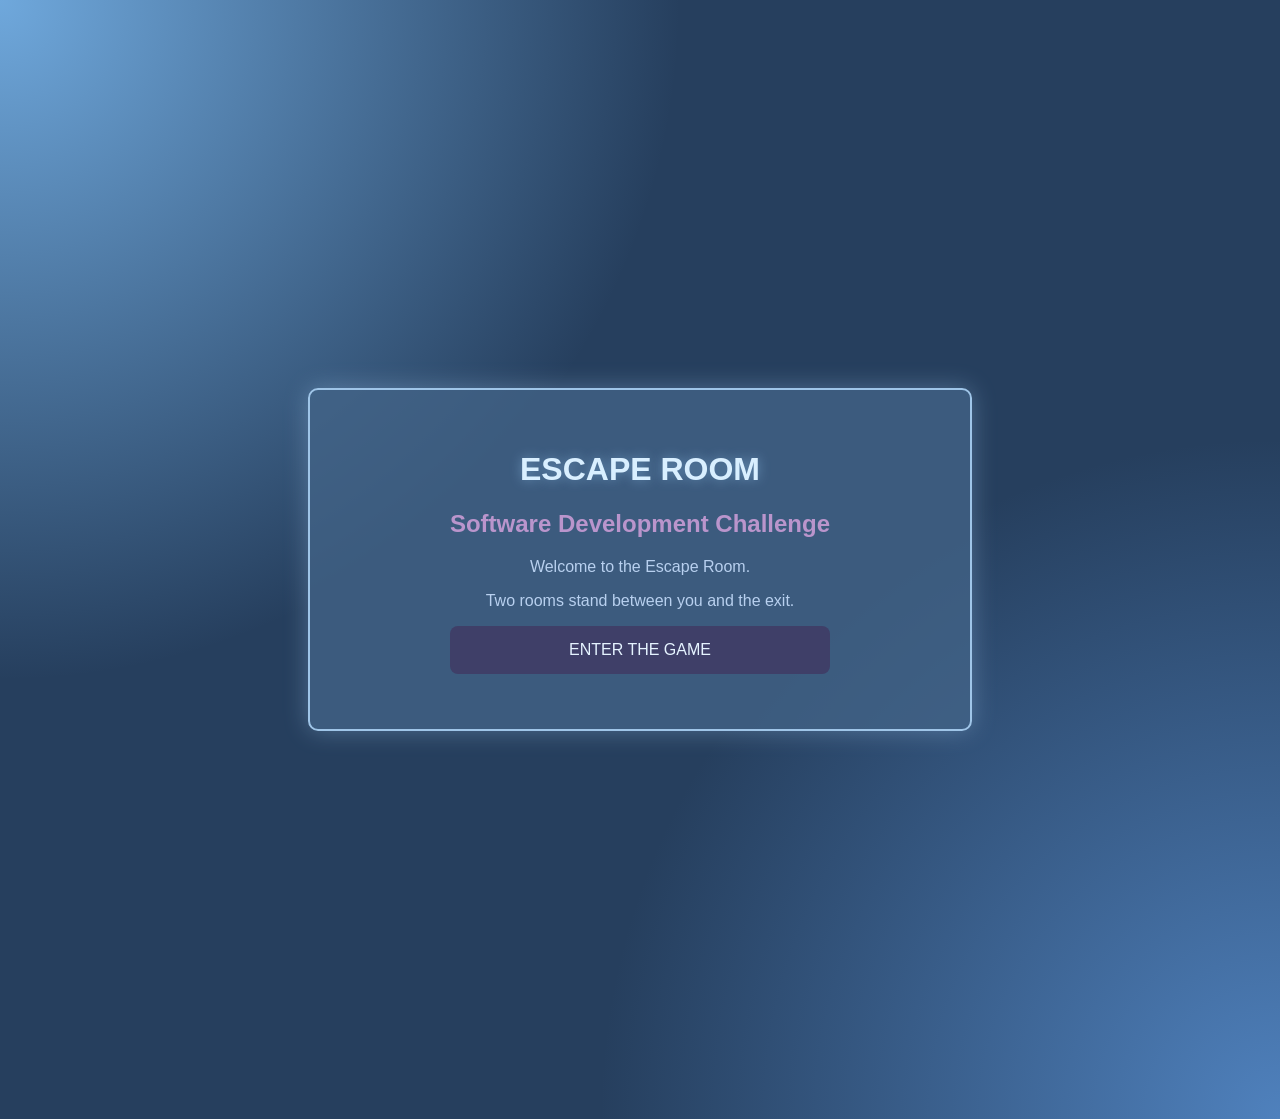
<file: escape-room/index.html>
<!DOCTYPE html>
<html lang="en">
<head>
    <meta charset="UTF-8">
    <title>Escape Room</title>
    <link rel="stylesheet" href="style.css">
</head>
<body>
    <div class="room">
        <h1>ESCAPE ROOM</h1>
        <h2>Software Development Challenge</h2>
        <p>
            Welcome to the Escape Room.
        </p>
        <p>
            Two rooms stand between you and the exit.
        </p>
        <a class="button" href="room1.html">
            ENTER THE GAME
        </a>
    </div>
</body>
</html>
</file>
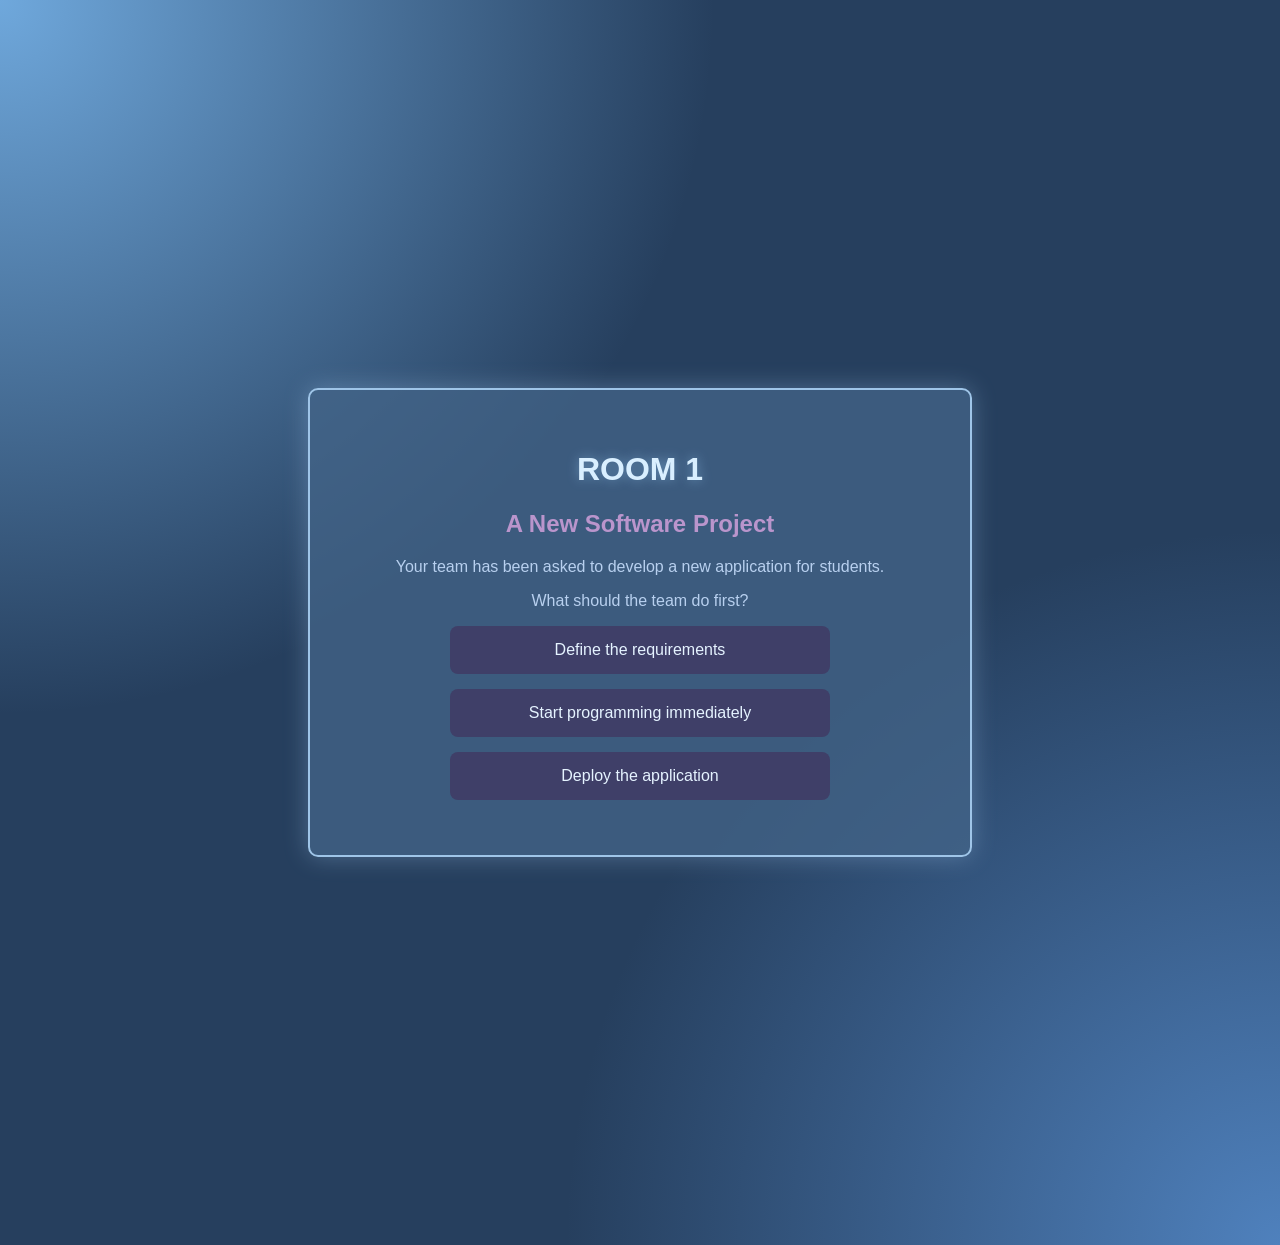
<file: escape-room/room1.html>
<!DOCTYPE html>
<html lang="en">
<head>
    <meta charset="UTF-8">
    <title>Room 1</title>
    <link rel="stylesheet" href="style.css">
</head>
<body>
    <div class="room">
        <h1>ROOM 1</h1>
        <h2>A New Software Project</h2>
        <p>
            Your team has been asked to develop
            a new application for students.
        </p>
        <p>
            What should the team do first?
        </p>
        <a class="button" href="room2.html">
            Define the requirements
        </a>
        <a class="button" href="wrong1.html">
            Start programming immediately
        </a>
        <a class="button" href="wrong1.html">
            Deploy the application
        </a>
    </div>
</body>
</html>
</file>
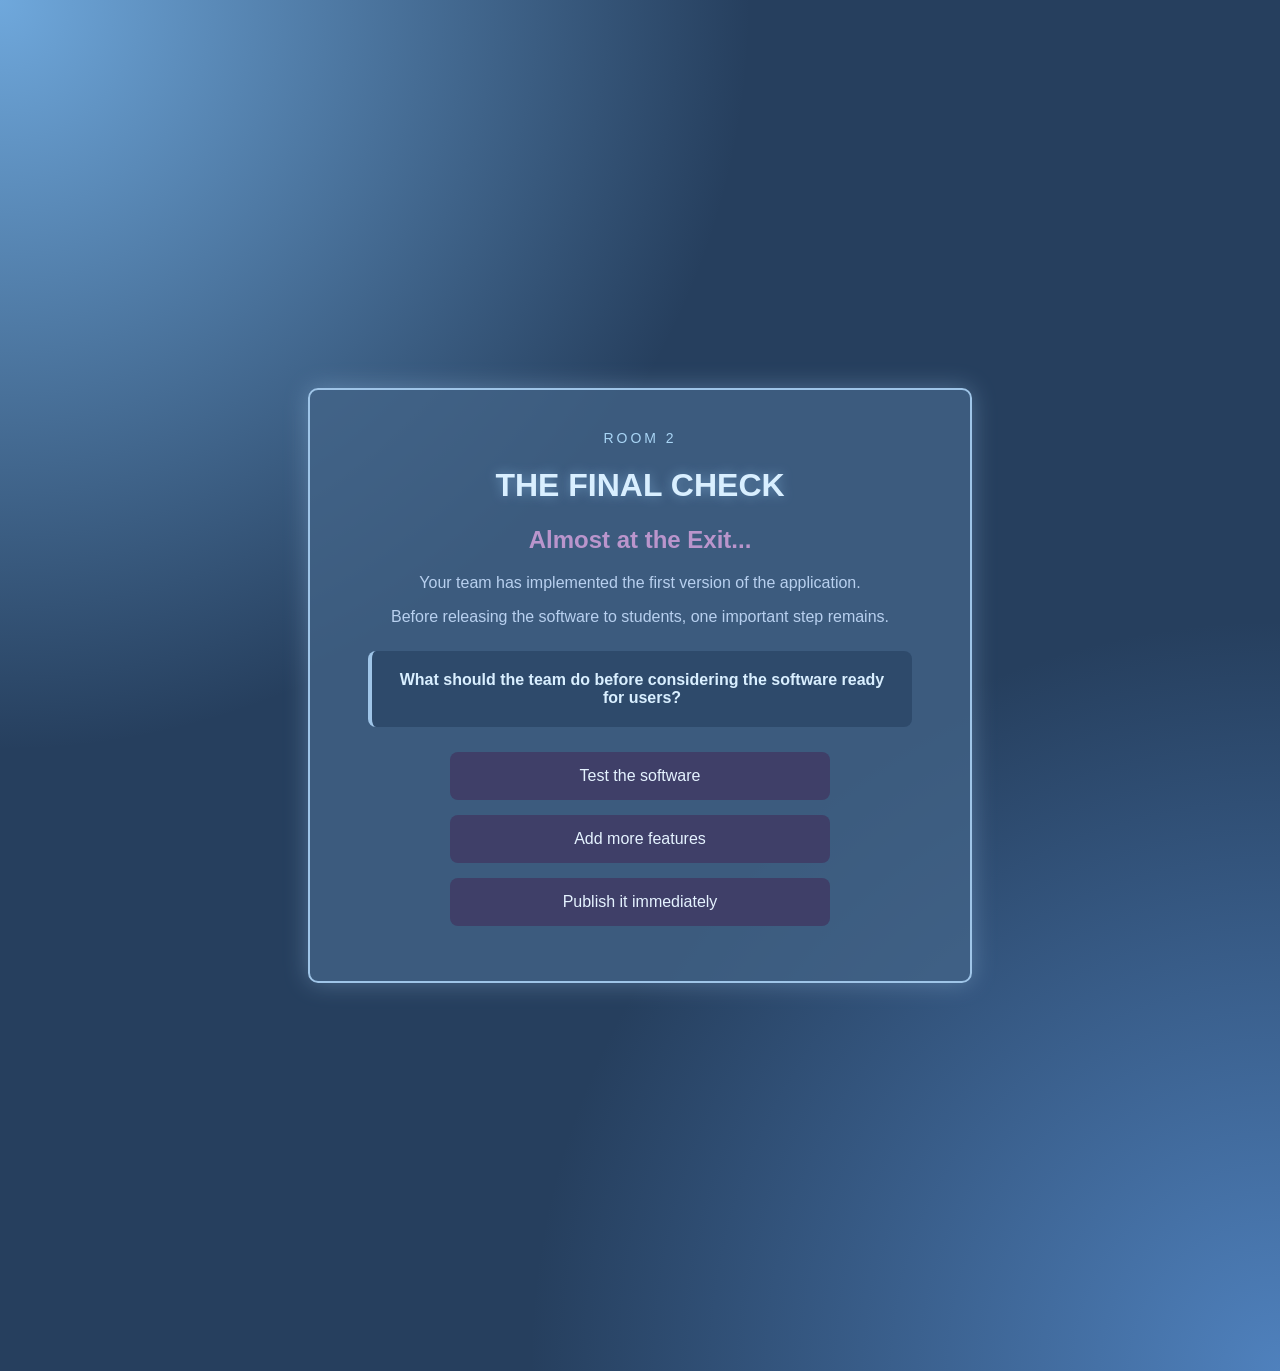
<file: escape-room/room2.html>
<!DOCTYPE html>
<html lang="en">

<head>
    <meta charset="UTF-8">
    <title>Room 2</title>
    <link rel="stylesheet" href="style.css">
</head>

<body>

    <div class="room">

        <div class="room-number">
            ROOM 2
        </div>

        <h1>THE FINAL CHECK</h1>

        <h2>Almost at the Exit...</h2>

        <p>
            Your team has implemented the first version
            of the application.
        </p>

        <p>
            Before releasing the software to students,
            one important step remains.
        </p>

        <div class="question-box">
            <strong>
                What should the team do before considering
                the software ready for users?
            </strong>
        </div>

        <div class="door-choice">

            <a class="button" href="victory.html">
                Test the software
            </a>

            <a class="button" href="wrong2.html">
                Add more features
            </a>

            <a class="button" href="wrong2.html">
                Publish it immediately
            </a>

        </div>

    </div>

</body>
</html>
</file>
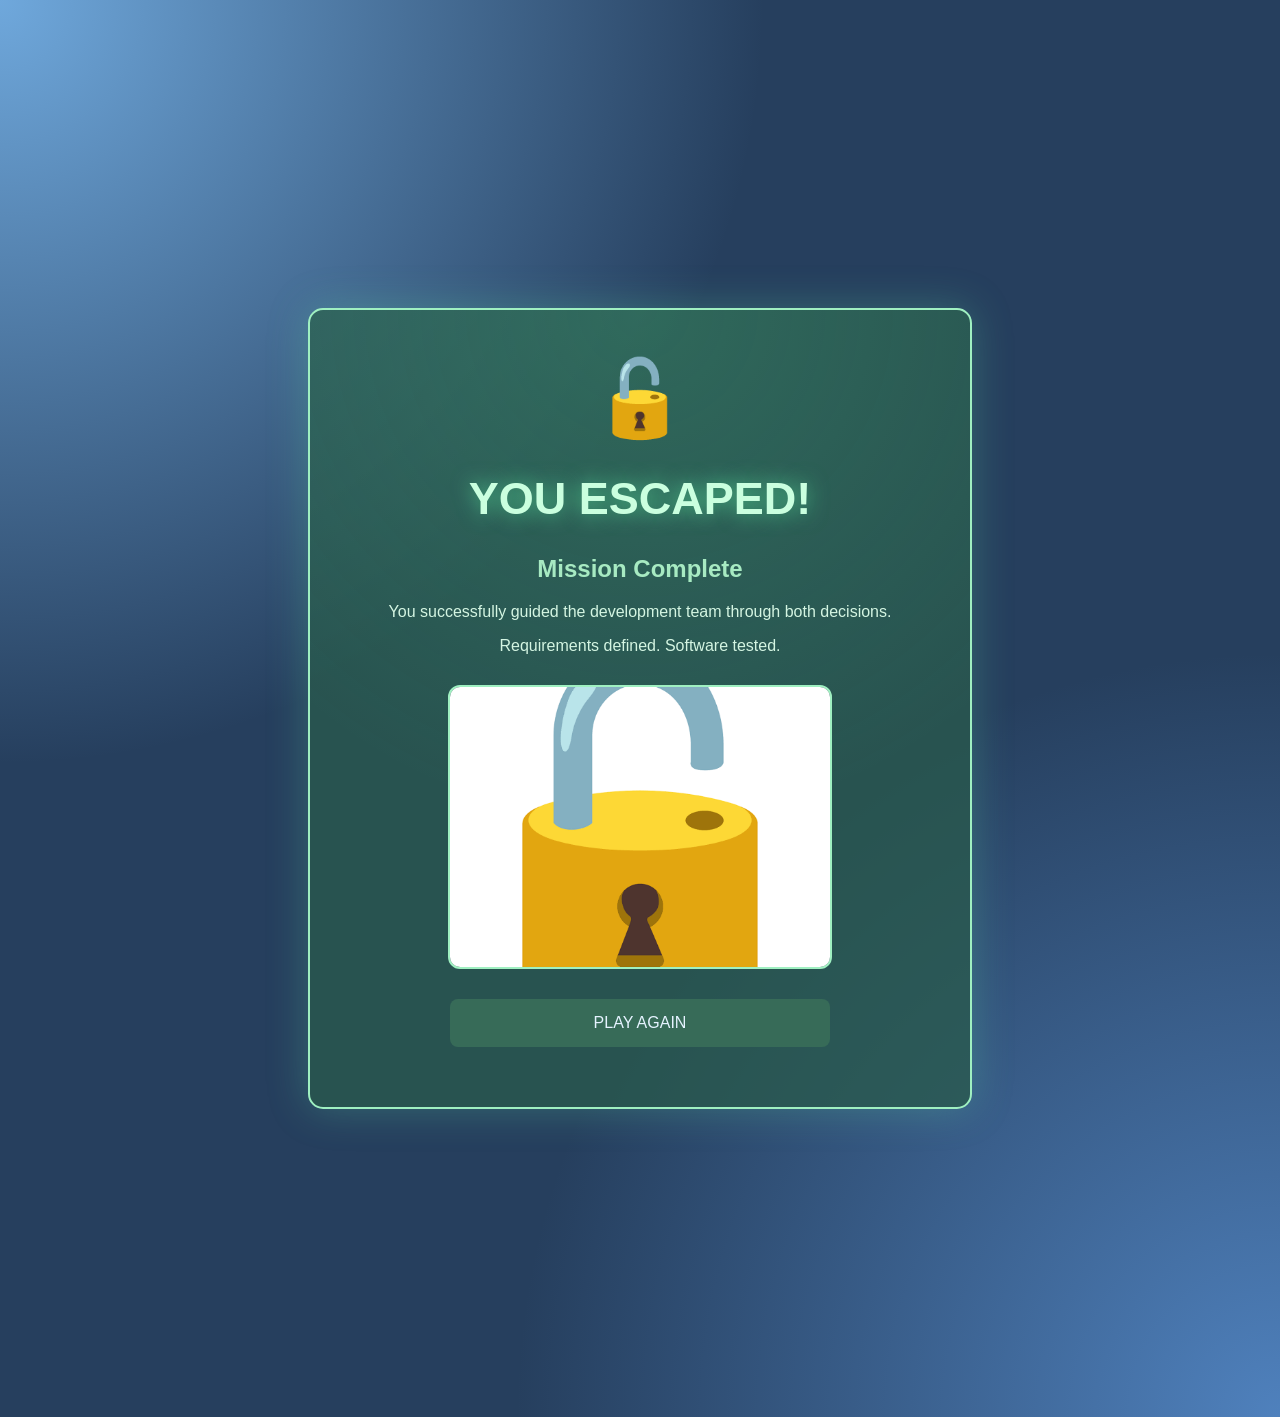
<file: escape-room/victory.html>
<!DOCTYPE html>
<html lang="en">

<head>
    <meta charset="UTF-8">
    <title>You Escaped!</title>
    <link rel="stylesheet" href="style.css">
</head>

<body>

    <div class="victory-room">

        <div class="victory-icon" id="victoryIcon">
            🔓
        </div>

        <h1 class="victory-title">
            YOU ESCAPED!
        </h1>

        <h2>
            Mission Complete
        </h2>

        <p>
            You successfully guided the development team
            through both decisions.
        </p>

        <p>
            Requirements defined. Software tested.
        </p>

        <div class="exit-door" id="exitDoor">

            <img
                src="images/victory.jpg"
                alt="Open exit door"
            >

            <div class="escape-message">
                <span>✓</span>
                EXIT UNLOCKED
            </div>

        </div>

        <a class="button victory-button" href="index.html">
            PLAY AGAIN
        </a>

    </div>

    <script src="script.js"></script>

</body>
</html>
</file>
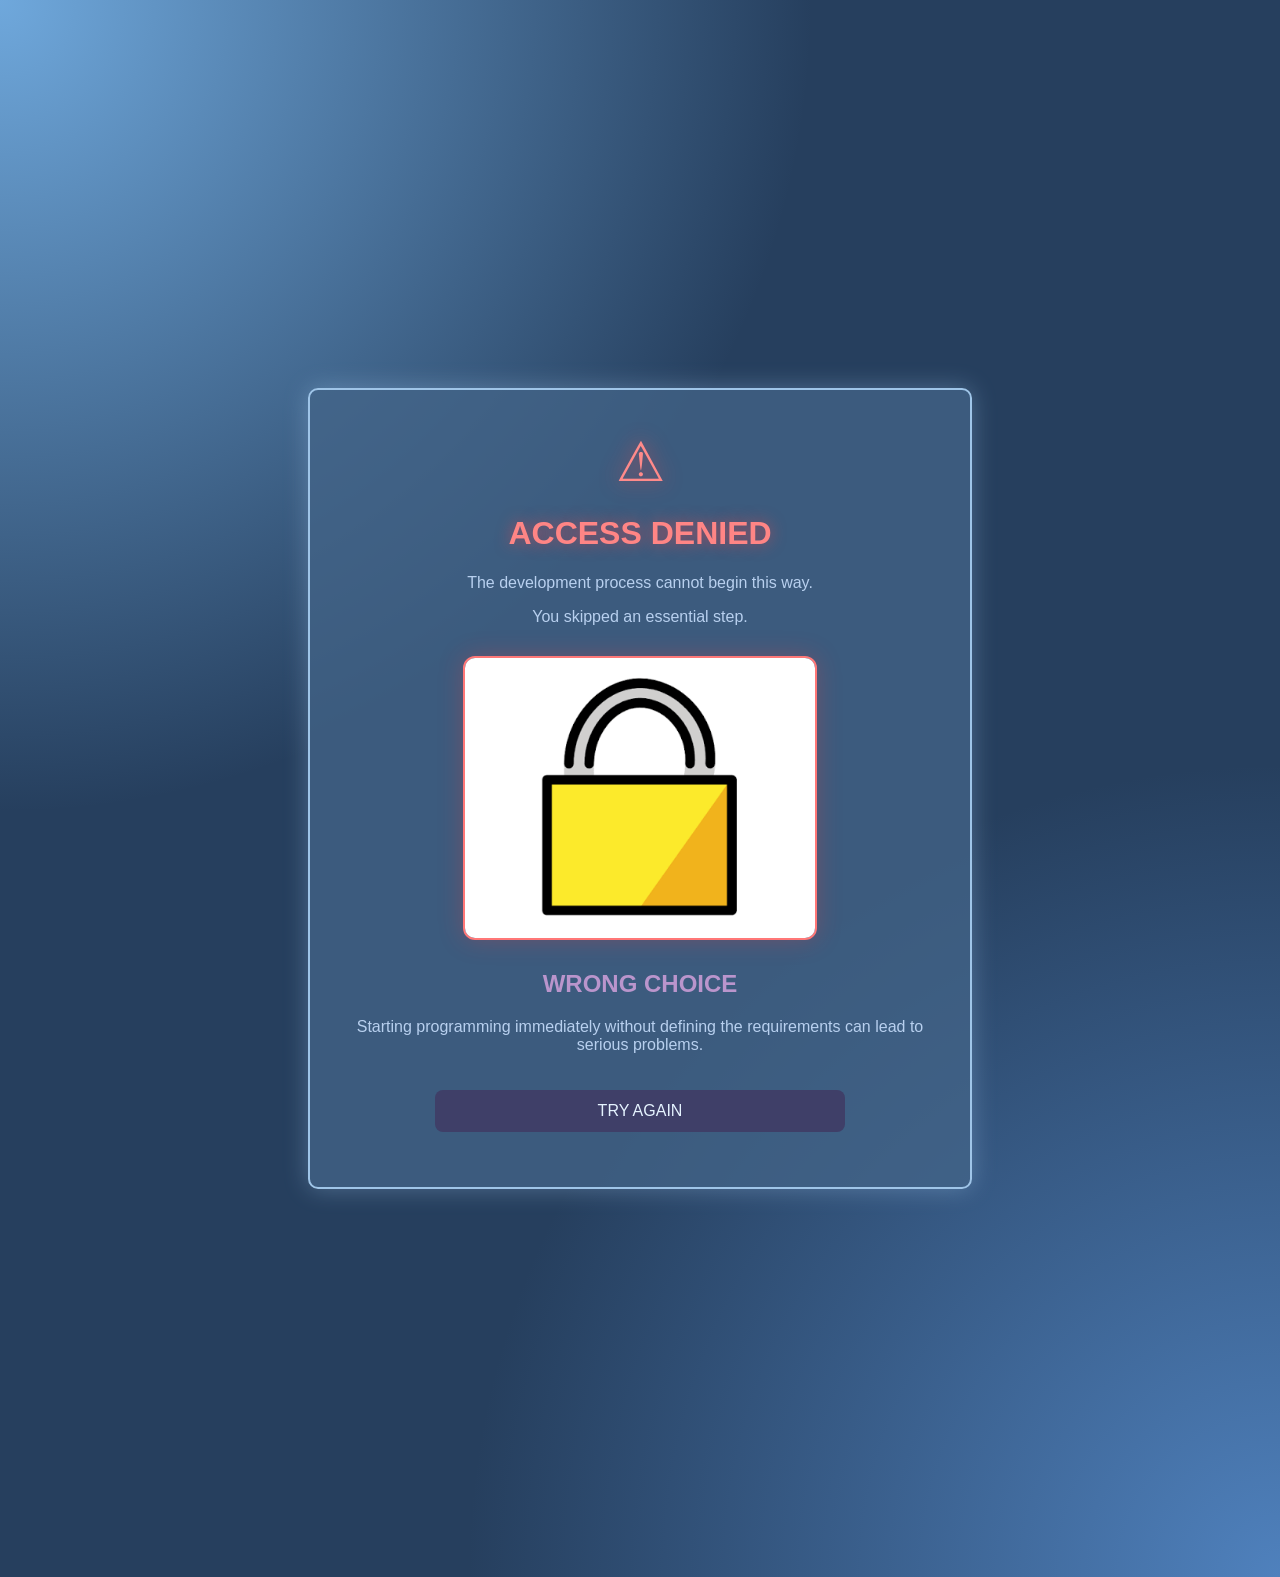
<file: escape-room/wrong1.html>
<!DOCTYPE html>
<html lang="en">

<head>
    <meta charset="UTF-8">
    <title>Access Denied</title>
    <link rel="stylesheet" href="style.css">
</head>

<body>

    <div class="room denied-room">

        <div class="warning-symbol">
            ⚠
        </div>

        <h1 class="denied-title">
            ACCESS DENIED
        </h1>

        <p>
            The development process cannot begin this way.
        </p>

        <p>
            You skipped an essential step.
        </p>

        <div class="interactive-door" id="wrongDoor">

            <img
                src="images/wrong1.jpg"
                alt="Locked door"
            >

            <div class="door-message">

                <span>🔒</span>

                <strong>DOOR LOCKED</strong>

                <small>
                    Wrong decision
                </small>

            </div>

        </div>

        <div class="error-message">

            <h2>WRONG CHOICE</h2>

            <p>
                Starting programming immediately
                without defining the requirements
                can lead to serious problems.
            </p>

        </div>

        <a class="button back-button" href="room1.html">
            TRY AGAIN
        </a>

    </div>

    <script src="script.js"></script>

</body>
</html>
</file>
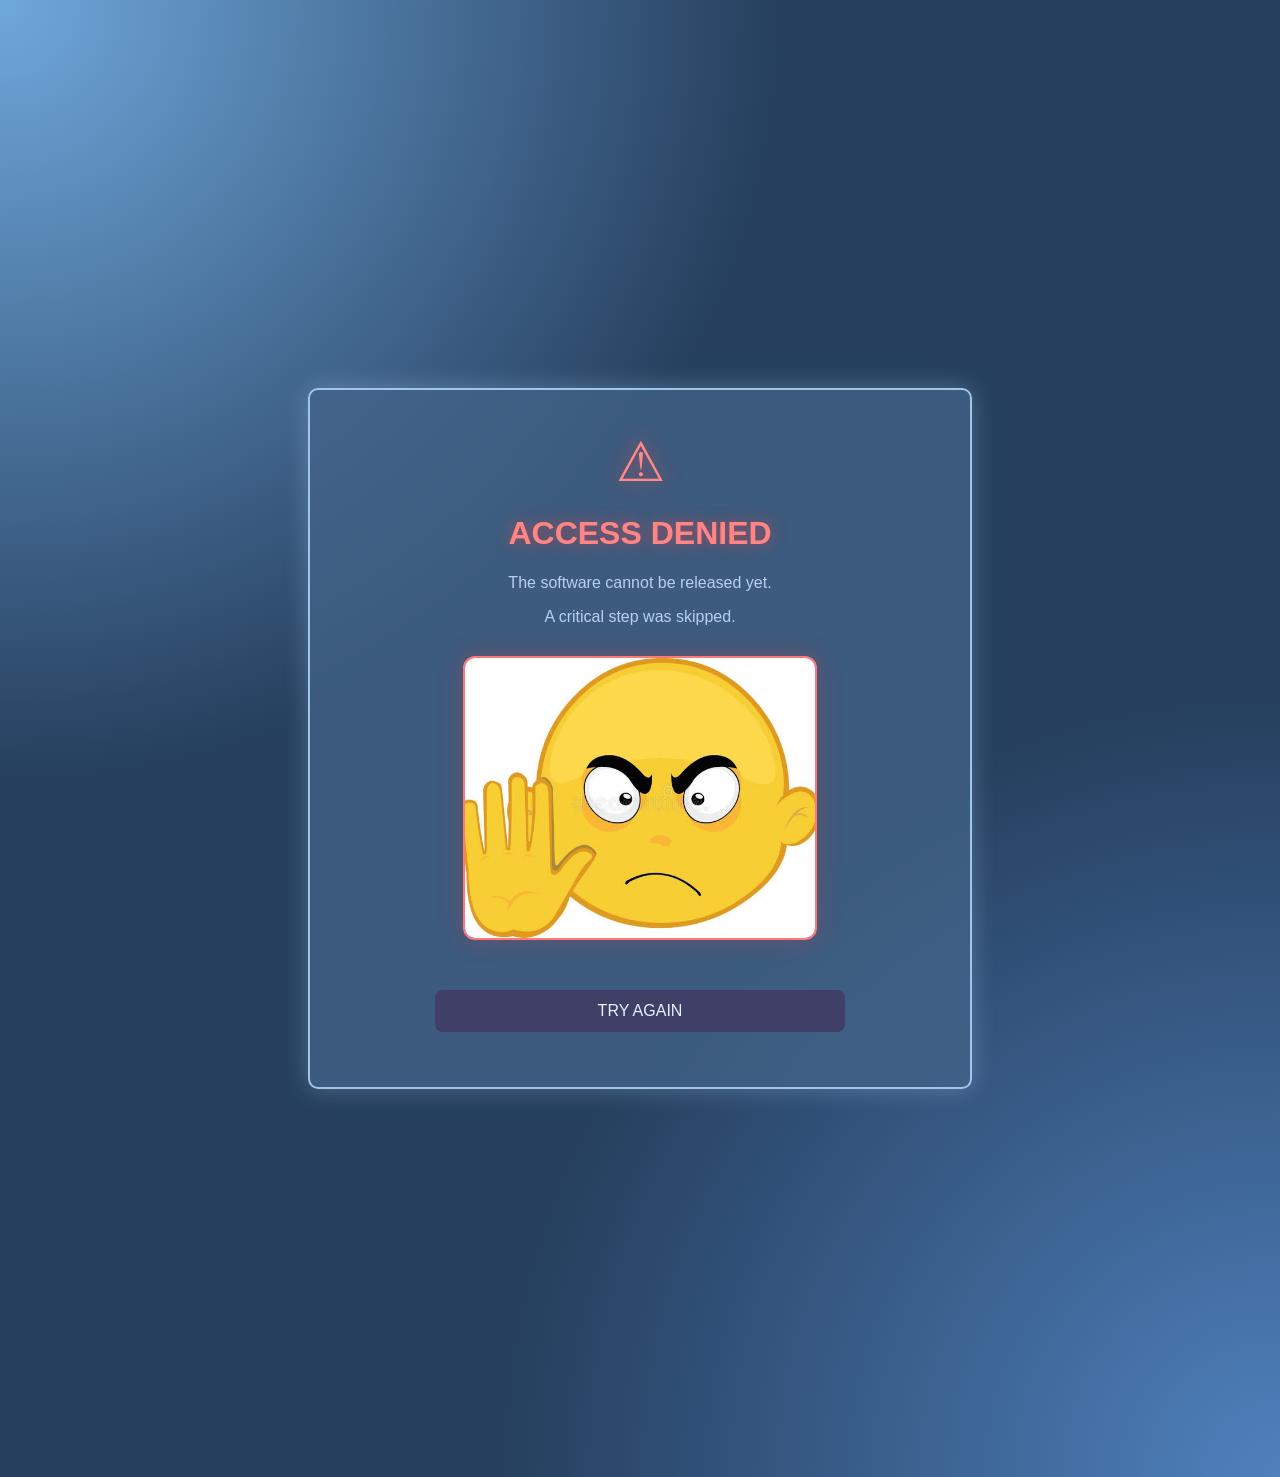
<file: escape-room/wrong2.html>
<!DOCTYPE html>
<html lang="en">

<head>
    <meta charset="UTF-8">
    <title>Access Denied</title>
    <link rel="stylesheet" href="style.css">
</head>

<body>

    <div class="room denied-room">

        <div class="warning-symbol">
            ⚠
        </div>

        <h1 class="denied-title">
            ACCESS DENIED
        </h1>

        <p>
            The software cannot be released yet.
        </p>

        <p>
            A critical step was skipped.
        </p>

        <div class="interactive-door wrong-door" id="wrongDoor">

            <img
                src="images/wrong2.jpg"
                alt="Locked door"
            >

            <div class="door-message">
                <span>🔒</span>
                <strong>DOOR LOCKED</strong>
                <small>Wrong decision</small>
            </div>

        </div>

        <a class="button back-button" href="room2.html">
            TRY AGAIN
        </a>

    </div>

    <script src="script.js"></script>

</body>
</html>
</file>
<file: escape-room/style.css>
body {
    color: #ba95cc;
    font-family: Arial, sans-serif;
    text-align: center;
    background: radial-gradient(circle at top left,#6fa8dc,transparent 40%),
    radial-gradient(circle at bottom right,#4f81bd,transparent 40%),
    #263f5e;
    display:flex;
    justify-content: center;
    align-items: center;
    padding:300px;
    
}
h1{
    color:#d9efff;
    text-shadow: 0 0 12px rgba(160,210,255,0.45);
}
body p{
    color: #b8d0ef;
}
.room {
    width: 600px;
    margin: 80px auto;
    padding: 40px;
    border: 2px solid #9fc5e8;
    border-radius: 10px;
    background-color: rgba(67,101,137,0.75);
    box-shadow: 0 0 25px rgba(180,220,255,0.3);
}
.button {
    display: block;
    width: 350px;
    margin: 15px auto;
    padding: 15px;
    background-color: #3f3f68;
    color: #e5f3ff;
    text-decoration: none;
    border-radius: 8px;

    transition:0.3s;

}
.button:hover {
    background-color: #8ebce5;
    color:#1e3550;
    box-shadow: 0 0 15px rgba(200,230,255,0.6);
}
.access-denied{
    flex-direction: column;
    align-items: center;
    justify-content: center;
    text-align: center;
    padding: 40px;
}
.wrong-door{
    text-align: center;
    display:flex;
    justify-content: center;
    font-size:100px;
    margin-bottom:15px;
    animation: doorShake 0.5s ease-in-out;
}
.access-denied h1{
    color: #ff7777;
    font-size:40px;
    text-shadow: 0 0 15px rgba(255,80,80,0.6);
}
.access-denied p{
    color:#b8d0e5;
    margin: 8px 0;
}
.back-button{
    display:inline-block;
    margin-top: 20px;
    padding:12px 30px;
    background-color: #3f3f68;
    color:#e5f3ff;
    text-decoration: none;
    border-radius: 8px;
    transition:0.3s;
}
.back-button:hover{
    background-color: #7fa8d1;
    color:#1e3550;
}
@keyframes doorShake{
    0%{
        transform: translateX(0);
    }
    20%{
        transform: translateX(-10px);
    }
    40%{
        transform: translateX(10px);
    }
    60%{
        transform: translateX(-8px);
    }
    80%{
        transform: translateX(8px);
    }
    100%{
        transform: translateX(0);
    }
}


.room-number {
    color: #a9d5f5;
    font-size: 14px;
    letter-spacing: 3px;
    margin-bottom: 10px;
}

.question-box {
    margin: 25px auto;
    padding: 20px;

    max-width: 500px;

    border-left: 4px solid #9fc5e8;
    border-radius: 8px;

    background-color: rgba(30, 55, 85, 0.45);

    color: #d9efff;
}

.door-choice {
    margin-top: 20px;
}


.denied-room {
    position: relative;
}

.warning-symbol {
    font-size: 55px;

    color: #ff8a8a;

    text-shadow:
        0 0 20px rgba(255, 70, 70, 0.7);

    animation: warningPulse 1.5s infinite;
}

.denied-title {
    color: #ff8585 !important;

    text-shadow:
        0 0 15px rgba(255, 70, 70, 0.6) !important;
}

.interactive-door {
    position: relative;

    width: 350px;
    height: 280px;

    margin: 30px auto;

    overflow: hidden;

    border-radius: 12px;

    border: 2px solid #ff7777;

    cursor: pointer;

    box-shadow:
        0 0 25px rgba(255, 60, 60, 0.25);

    transition: 0.3s;
}

.interactive-door img {
    width: 100%;
    height: 100%;

    object-fit: cover;

    display: block;

    transition: 0.4s;
}

.interactive-door:hover img {
    transform: scale(1.06);
}

.interactive-door:hover {
    box-shadow:
        0 0 35px rgba(255, 80, 80, 0.55);
}

.door-message {
    position: absolute;

    inset: 0;

    display: flex;

    flex-direction: column;

    justify-content: center;

    align-items: center;

    background: rgba(120, 20, 25, 0.65);

    color: #ffeaea;

    opacity: 0;

    transition: 0.3s;
}

.door-message span {
    font-size: 45px;
}

.door-message strong {
    font-size: 24px;
    margin-top: 10px;
}

.door-message small {
    margin-top: 5px;
    color: #ffd0d0;
}

.interactive-door.active .door-message {
    opacity: 1;
}



.victory-room {
    width: 650px;

    padding: 45px;

    text-align: center;

    border: 2px solid #9ff0c1;

    border-radius: 15px;

    background:
        radial-gradient(
            circle at top,
            rgba(80, 200, 140, 0.18),
            transparent 60%
        ),
        rgba(40, 90, 75, 0.75);

    box-shadow:
        0 0 40px rgba(100, 240, 170, 0.25);
}

.victory-icon {
    font-size: 75px;

    animation: unlock 1.5s ease-in-out infinite;
}

.victory-title {
    color: #caffdf !important;

    font-size: 45px;

    text-shadow:
        0 0 20px rgba(100, 255, 170, 0.65) !important;
}

.victory-room h2 {
    color: #a7eac2;
}

.victory-room p {
    color: #d4f5e2;
}

.exit-door {
    position: relative;

    width: 380px;
    height: 280px;

    margin: 30px auto;

    overflow: hidden;

    border-radius: 12px;

    border: 2px solid #9ff0c1;

    cursor: pointer;
}

.exit-door img {
    width: 100%;
    height: 100%;

    object-fit: cover;

    transition: 0.5s;
}

.escape-message {
    position: absolute;

    inset: 0;

    display: flex;

    flex-direction: column;

    justify-content: center;

    align-items: center;

    background: rgba(30, 150, 90, 0.55);

    color: white;

    font-size: 25px;
    font-weight: bold;

    opacity: 0;

    transition: 0.4s;
}

.escape-message span {
    font-size: 55px;
}

.exit-door:hover img {
    transform: scale(1.06);
}

.exit-door:hover .escape-message {
    opacity: 1;
}

.victory-button {
    background-color: #376b58;
}

.victory-button:hover {
    background-color: #8bd5aa;
}




.shake {
    animation: doorShake 0.5s ease-in-out;
}

@keyframes doorShake {

    0% {
        transform: translateX(0);
    }

    20% {
        transform: translateX(-12px);
    }

    40% {
        transform: translateX(12px);
    }

    60% {
        transform: translateX(-8px);
    }

    80% {
        transform: translateX(8px);
    }

    100% {
        transform: translateX(0);
    }
}

@keyframes warningPulse {

    0%, 100% {
        transform: scale(1);
    }

    50% {
        transform: scale(1.1);
    }
}

@keyframes unlock {

    0%, 100% {
        transform: rotate(0deg);
    }

    50% {
        transform: rotate(8deg);
    }
}
</file>
